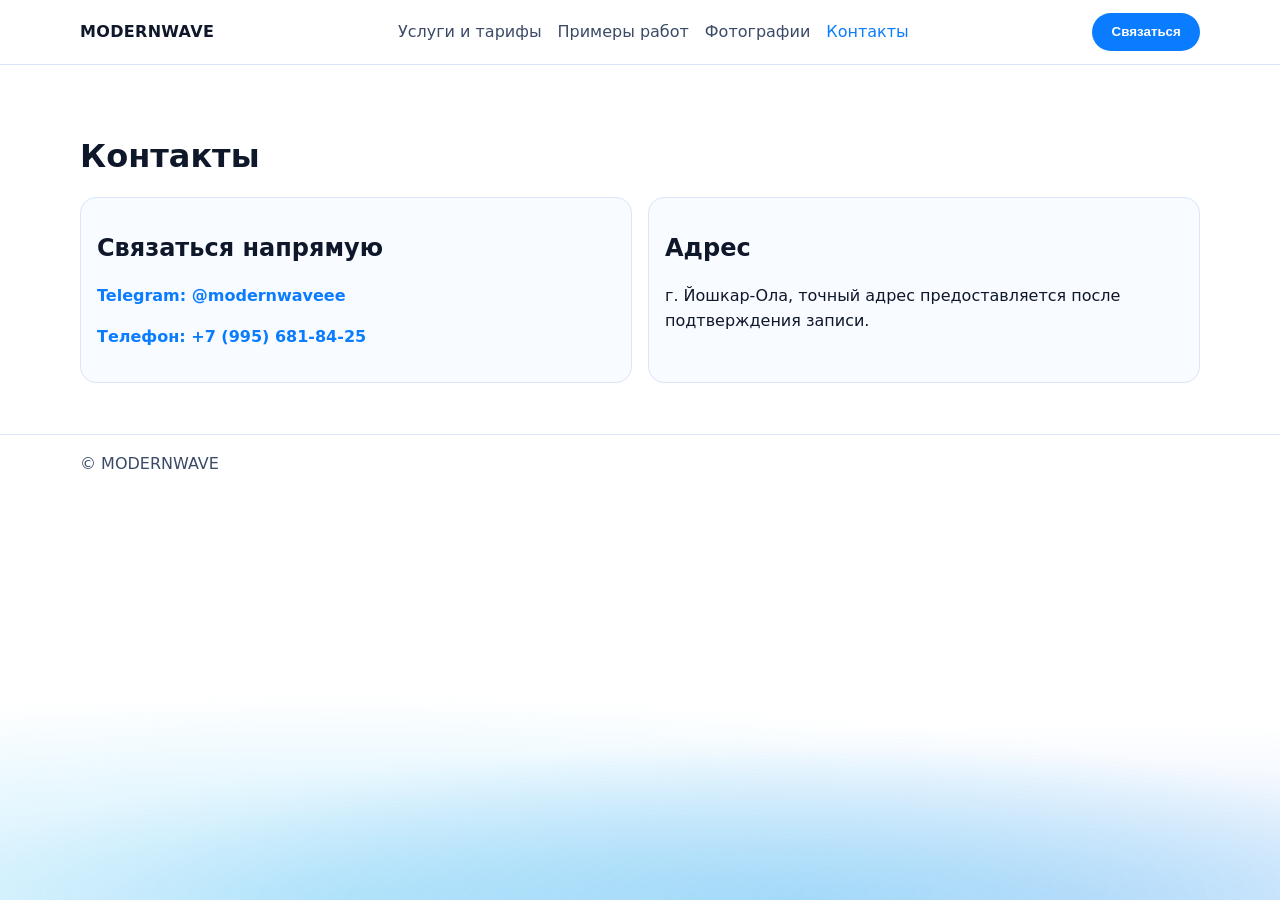
<file: contacts.html>
<!doctype html>
<html lang="ru">
  <head>
    <meta charset="UTF-8" />
    <meta name="viewport" content="width=device-width, initial-scale=1.0" />
    <title>Контакты — MODERNWAVE</title>
    <link rel="stylesheet" href="styles.css" />
  </head>
  <body>
    <div class="wave-layer wave-one"></div>
    <div class="wave-layer wave-two"></div>
    <header class="site-header">
      <div class="container header-inner">
        <a class="logo" href="index.html">MODERNWAVE</a>
        <nav class="main-nav" aria-label="Основная навигация">
          <a href="services.html">Услуги и тарифы</a>
          <a href="works.html">Примеры работ</a>
          <a href="photos.html">Фотографии</a>
          <a href="contacts.html" class="active">Контакты</a>
        </nav>
        <button class="btn btn-primary" data-open-contact>Связаться</button>
      </div>
    </header>

    <main class="container section">
      <h1>Контакты</h1>
      <div class="card-grid">
        <article class="card">
          <h2>Связаться напрямую</h2>
          <p><a class="inline-link" href="https://t.me/modernwaveee" target="_blank" rel="noopener">Telegram: @modernwaveee</a></p>
          <p><a class="inline-link" href="tel:+79956818425">Телефон: +7 (995) 681-84-25</a></p>
        </article>
        <article class="card">
          <h2>Адрес</h2>
          <p>г. Йошкар-Ола, точный адрес предоставляется после подтверждения записи.</p>
        </article>
      </div>
    </main>

    <footer class="site-footer"><div class="container"><p>© MODERNWAVE</p></div></footer>
    <script src="script.js"></script>
  </body>
</html>
</file>
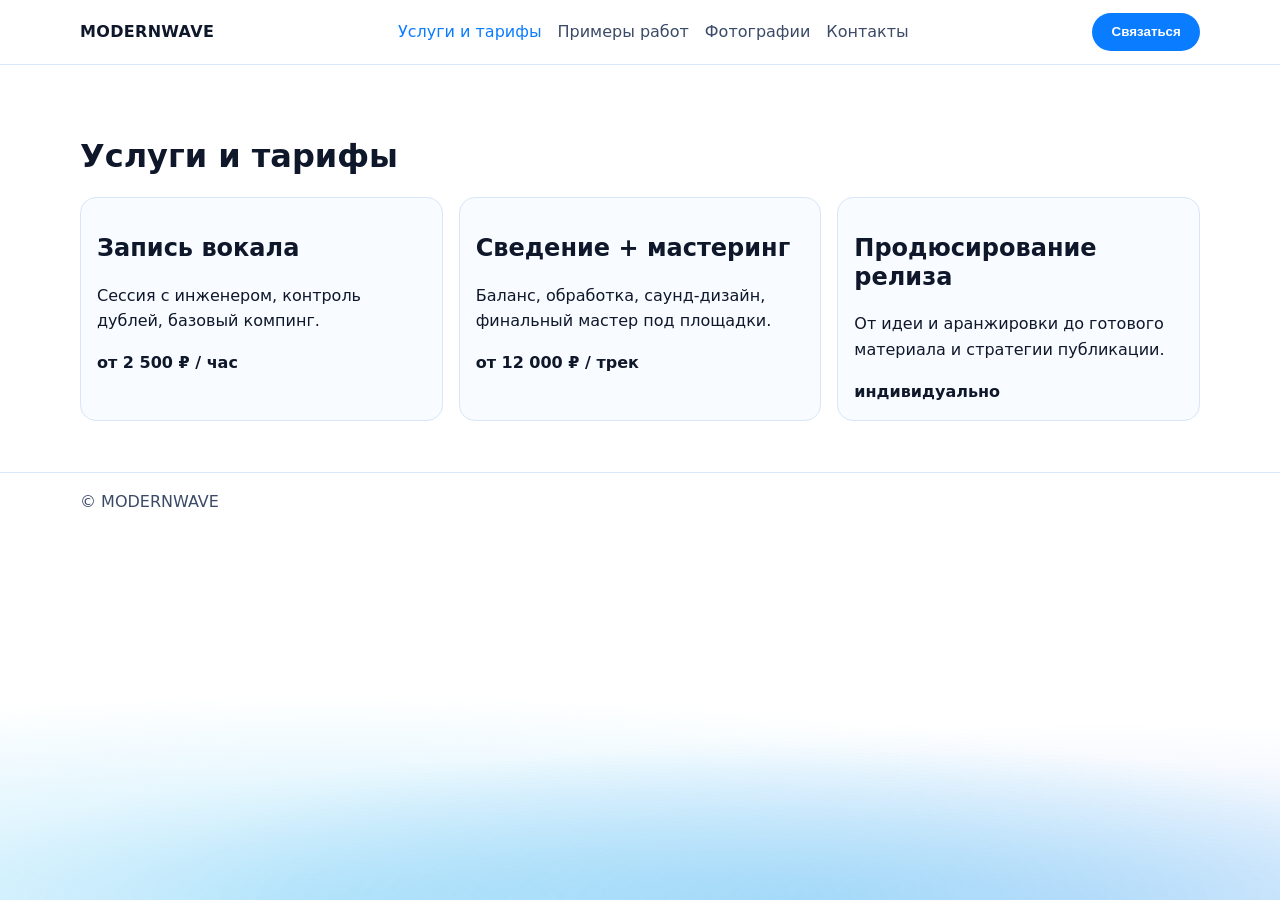
<file: services.html>
<!doctype html>
<html lang="ru">
  <head>
    <meta charset="UTF-8" />
    <meta name="viewport" content="width=device-width, initial-scale=1.0" />
    <title>Услуги и тарифы — MODERNWAVE</title>
    <link rel="stylesheet" href="styles.css" />
  </head>
  <body>
    <div class="wave-layer wave-one"></div>
    <div class="wave-layer wave-two"></div>
    <header class="site-header">
      <div class="container header-inner">
        <a class="logo" href="index.html">MODERNWAVE</a>
        <nav class="main-nav" aria-label="Основная навигация">
          <a href="services.html" class="active">Услуги и тарифы</a>
          <a href="works.html">Примеры работ</a>
          <a href="photos.html">Фотографии</a>
          <a href="contacts.html">Контакты</a>
        </nav>
        <button class="btn btn-primary" data-open-contact>Связаться</button>
      </div>
    </header>

    <main class="container section">
      <h1>Услуги и тарифы</h1>
      <div class="card-grid">
        <article class="card">
          <h2>Запись вокала</h2>
          <p>Сессия с инженером, контроль дублей, базовый компинг.</p>
          <strong>от 2 500 ₽ / час</strong>
        </article>
        <article class="card">
          <h2>Сведение + мастеринг</h2>
          <p>Баланс, обработка, саунд-дизайн, финальный мастер под площадки.</p>
          <strong>от 12 000 ₽ / трек</strong>
        </article>
        <article class="card">
          <h2>Продюсирование релиза</h2>
          <p>От идеи и аранжировки до готового материала и стратегии публикации.</p>
          <strong>индивидуально</strong>
        </article>
      </div>
    </main>

    <footer class="site-footer"><div class="container"><p>© MODERNWAVE</p></div></footer>
    <script src="script.js"></script>
  </body>
</html>
</file>
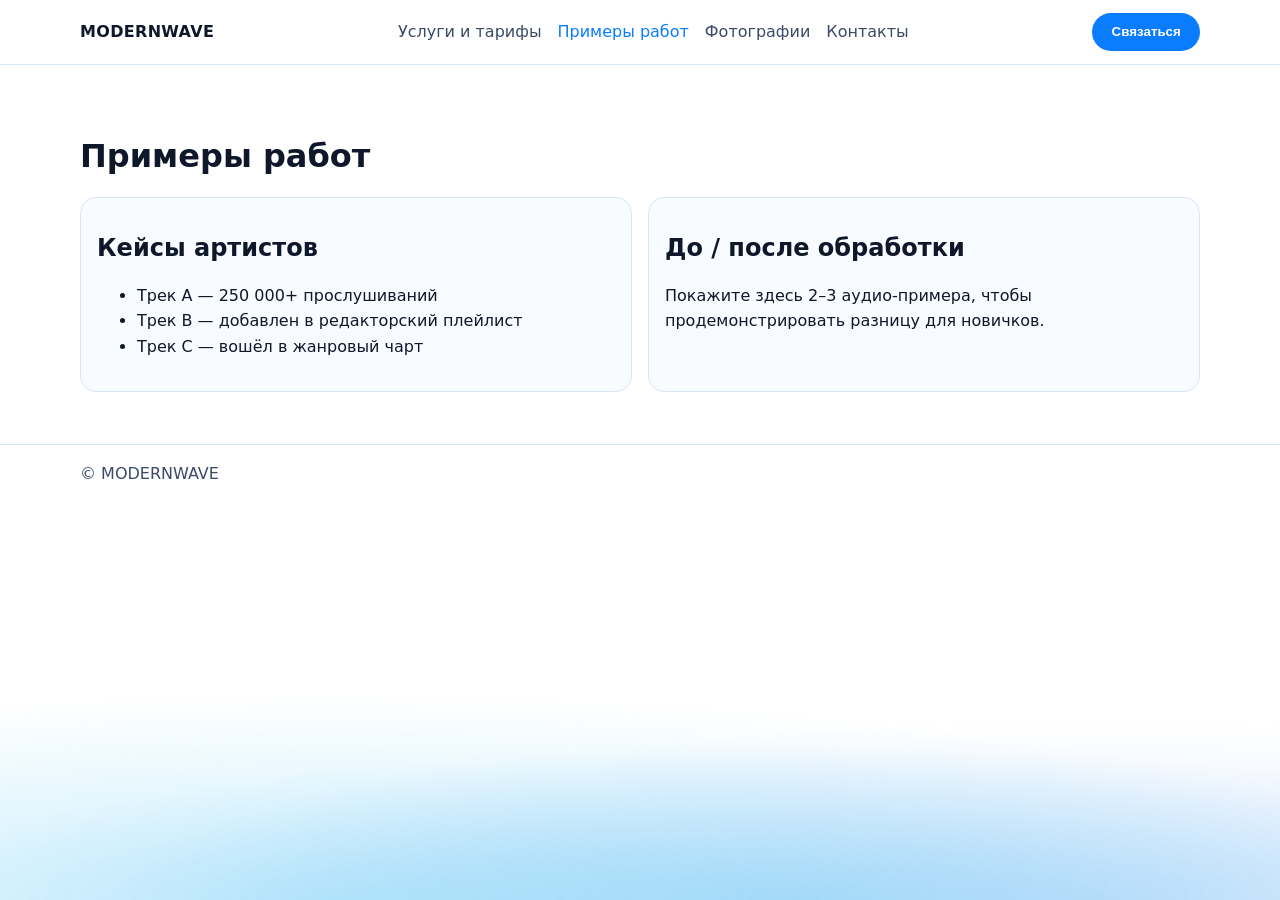
<file: works.html>
<!doctype html>
<html lang="ru">
  <head>
    <meta charset="UTF-8" />
    <meta name="viewport" content="width=device-width, initial-scale=1.0" />
    <title>Примеры работ — MODERNWAVE</title>
    <link rel="stylesheet" href="styles.css" />
  </head>
  <body>
    <div class="wave-layer wave-one"></div>
    <div class="wave-layer wave-two"></div>
    <header class="site-header">
      <div class="container header-inner">
        <a class="logo" href="index.html">MODERNWAVE</a>
        <nav class="main-nav" aria-label="Основная навигация">
          <a href="services.html">Услуги и тарифы</a>
          <a href="works.html" class="active">Примеры работ</a>
          <a href="photos.html">Фотографии</a>
          <a href="contacts.html">Контакты</a>
        </nav>
        <button class="btn btn-primary" data-open-contact>Связаться</button>
      </div>
    </header>

    <main class="container section">
      <h1>Примеры работ</h1>
      <div class="card-grid">
        <article class="card">
          <h2>Кейсы артистов</h2>
          <ul>
            <li>Трек A — 250 000+ прослушиваний</li>
            <li>Трек B — добавлен в редакторский плейлист</li>
            <li>Трек C — вошёл в жанровый чарт</li>
          </ul>
        </article>
        <article class="card">
          <h2>До / после обработки</h2>
          <p>Покажите здесь 2–3 аудио-примера, чтобы продемонстрировать разницу для новичков.</p>
        </article>
      </div>
    </main>

    <footer class="site-footer"><div class="container"><p>© MODERNWAVE</p></div></footer>
    <script src="script.js"></script>
  </body>
</html>
</file>
<file: styles.css>
:root {
  --bg: #ffffff;
  --text: #0f172a;
  --muted: #3b4a67;
  --primary: #0a7cff;
  --primary-soft: #d8ecff;
  --card: #f8fbff;
  --border: #d8e6f7;
}

* {
  box-sizing: border-box;
}

body {
  margin: 0;
  font-family: Inter, system-ui, -apple-system, Segoe UI, Roboto, sans-serif;
  color: var(--text);
  background: var(--bg);
  line-height: 1.6;
  overflow-x: hidden;
}

.container {
  width: min(1120px, calc(100% - 2rem));
  margin-inline: auto;
}

.section {
  padding: clamp(2rem, 4vw, 4rem) 0;
}

.site-header {
  position: sticky;
  top: 0;
  z-index: 10;
  backdrop-filter: blur(8px);
  background: rgba(255, 255, 255, 0.85);
  border-bottom: 1px solid var(--border);
}

.header-inner {
  display: flex;
  align-items: center;
  justify-content: space-between;
  gap: 1rem;
  padding: 0.8rem 0;
}

.logo {
  font-weight: 800;
  color: var(--text);
  text-decoration: none;
  letter-spacing: 0.02em;
}

.main-nav {
  display: flex;
  gap: 1rem;
  flex-wrap: wrap;
}

.main-nav a {
  color: var(--muted);
  text-decoration: none;
  font-weight: 500;
}

.main-nav a.active,
.main-nav a:hover {
  color: var(--primary);
}

.label {
  color: var(--primary);
  font-weight: 700;
}

h1,
h2,
h3 {
  line-height: 1.2;
}

.btn {
  border: none;
  border-radius: 999px;
  padding: 0.72rem 1.2rem;
  font-weight: 700;
  text-decoration: none;
  display: inline-flex;
  align-items: center;
  justify-content: center;
  cursor: pointer;
}

.btn-primary {
  background: var(--primary);
  color: #fff;
}

.btn-secondary {
  background: var(--primary-soft);
  color: var(--text);
}

.hero-actions {
  display: flex;
  gap: 0.8rem;
  margin-top: 1rem;
}

.hero-photo {
  margin: 1.4rem 0 0;
  border-radius: 20px;
  overflow: hidden;
  border: 1px solid var(--border);
  box-shadow: 0 14px 40px rgba(10, 124, 255, 0.12);
}

.hero-photo img {
  display: block;
  width: 100%;
  max-height: 540px;
  object-fit: cover;
}

.card-grid {
  display: grid;
  grid-template-columns: repeat(auto-fit, minmax(260px, 1fr));
  gap: 1rem;
}

.card {
  background: var(--card);
  border: 1px solid var(--border);
  border-radius: 16px;
  padding: 1rem;
}

.inline-link {
  color: var(--primary);
  text-decoration: none;
  font-weight: 600;
}

.playlist-grid {
  display: grid;
  grid-template-columns: repeat(auto-fit, minmax(300px, 1fr));
  gap: 1rem;
}

.playlist-grid iframe,
.map-section iframe {
  width: 100%;
  min-height: 260px;
  border: 1px solid var(--border);
  border-radius: 16px;
  background: #f6fbff;
}

.photo-grid {
  display: grid;
  gap: 1rem;
  grid-template-columns: repeat(auto-fit, minmax(240px, 1fr));
}

.photo-grid figure {
  margin: 0;
  border-radius: 16px;
  overflow: hidden;
  border: 1px solid var(--border);
}

.photo-grid img {
  width: 100%;
  height: 280px;
  object-fit: cover;
  display: block;
}

.contact-strip {
  text-align: center;
}

.site-footer {
  border-top: 1px solid var(--border);
  color: var(--muted);
}

.wave-layer {
  position: fixed;
  inset: auto -10% 0;
  height: 38vh;
  z-index: -1;
  pointer-events: none;
  transition: transform 0.1s linear;
}

.wave-one {
  background: radial-gradient(120% 100% at 30% 100%, rgba(56, 189, 248, 0.28), transparent 60%),
    radial-gradient(110% 90% at 80% 100%, rgba(59, 130, 246, 0.18), transparent 58%);
}

.wave-two {
  background: radial-gradient(90% 100% at 60% 100%, rgba(14, 165, 233, 0.2), transparent 65%);
  height: 26vh;
}

.modal {
  position: fixed;
  inset: 0;
  background: rgba(0, 14, 35, 0.45);
  display: grid;
  place-items: center;
  opacity: 0;
  pointer-events: none;
  transition: 0.2s ease;
  padding: 1rem;
}

.modal.is-open {
  opacity: 1;
  pointer-events: auto;
}

.modal-panel {
  width: min(560px, 100%);
  background: #fff;
  border-radius: 16px;
  padding: 1.2rem;
  position: relative;
}

.modal-close {
  position: absolute;
  right: 0.8rem;
  top: 0.5rem;
  font-size: 2rem;
  border: none;
  background: transparent;
  cursor: pointer;
}

.callback-form {
  display: grid;
  gap: 0.5rem;
  margin-top: 1rem;
}

.callback-form input {
  border: 1px solid var(--border);
  border-radius: 10px;
  padding: 0.7rem;
}

@media (max-width: 850px) {
  .header-inner {
    flex-wrap: wrap;
  }
}
</file>
